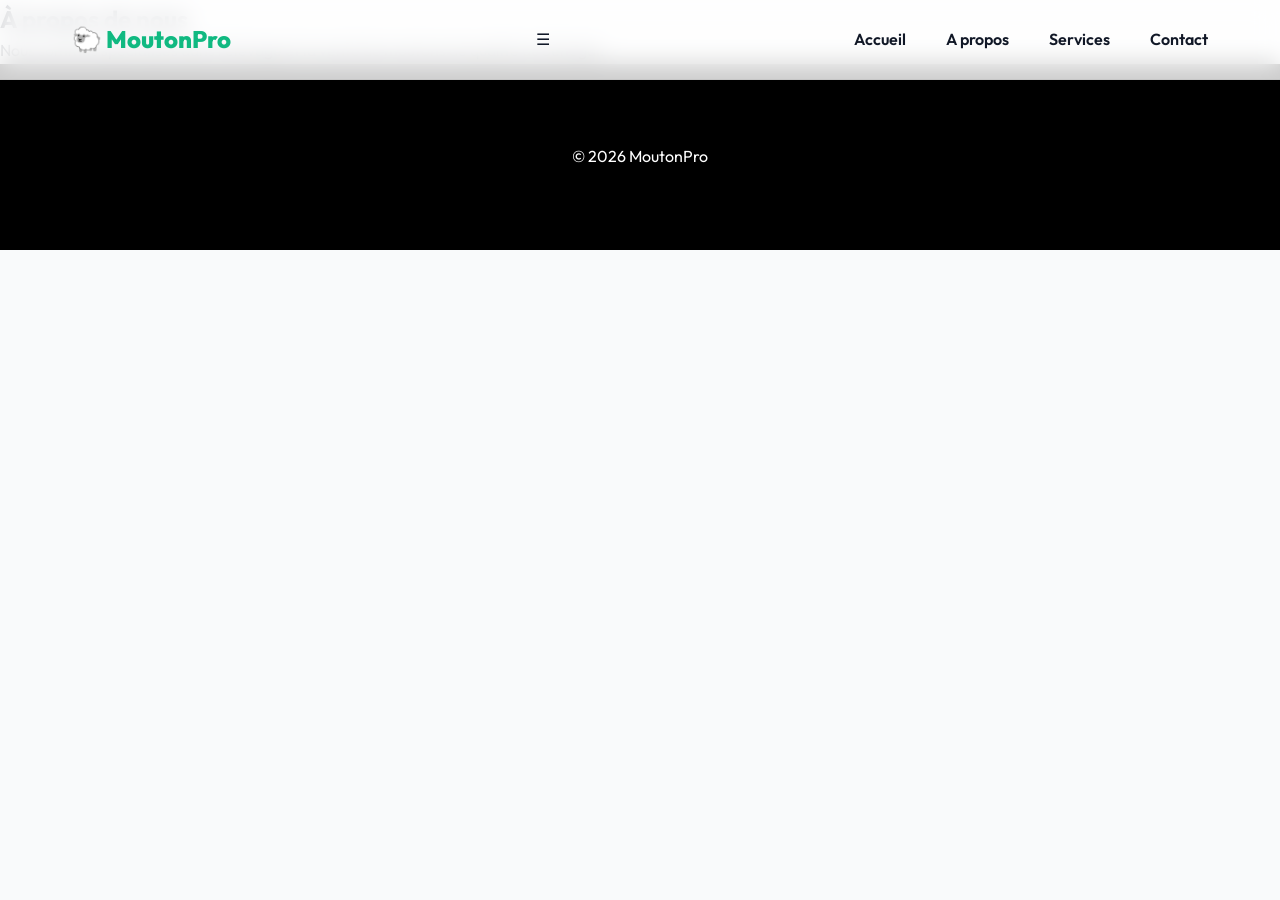
<file: about.html>
<!DOCTYPE html>
<html lang="fr">
<head>
  <meta charset="UTF-8">
  <meta name="viewport" content="width=device-width, initial-scale=1.0">
  <title>A propos</title>
  <link rel="stylesheet" href="style.css">
</head>
<body>

<header>
  <nav class="navbar">
    <div class="logo">🐑 MoutonPro</div>
    <div class="menu-toggle" id="menu-toggle">☰</div>
    <ul class="nav-links" id="nav-links">
      <li><a href="index.html">Accueil</a></li>
      <li><a href="about.html">A propos</a></li>
      <li><a href="services.html">Services</a></li>
      <li><a href="contact.html">Contact</a></li>
    </ul>
  </nav>
</header>

<section class="content">
  <h1>À propos de nous</h1>
  <p>Nous sommes spécialisés dans l'élevage et la vente de moutons de qualité au Sénégal.</p>
</section>

<footer>
  <p>© 2026 MoutonPro</p>
</footer>

<script>
document.getElementById('menu-toggle').onclick = () => {
  document.getElementById('nav-links').classList.toggle('active');
}
</script>

</body>
</html>
</file>
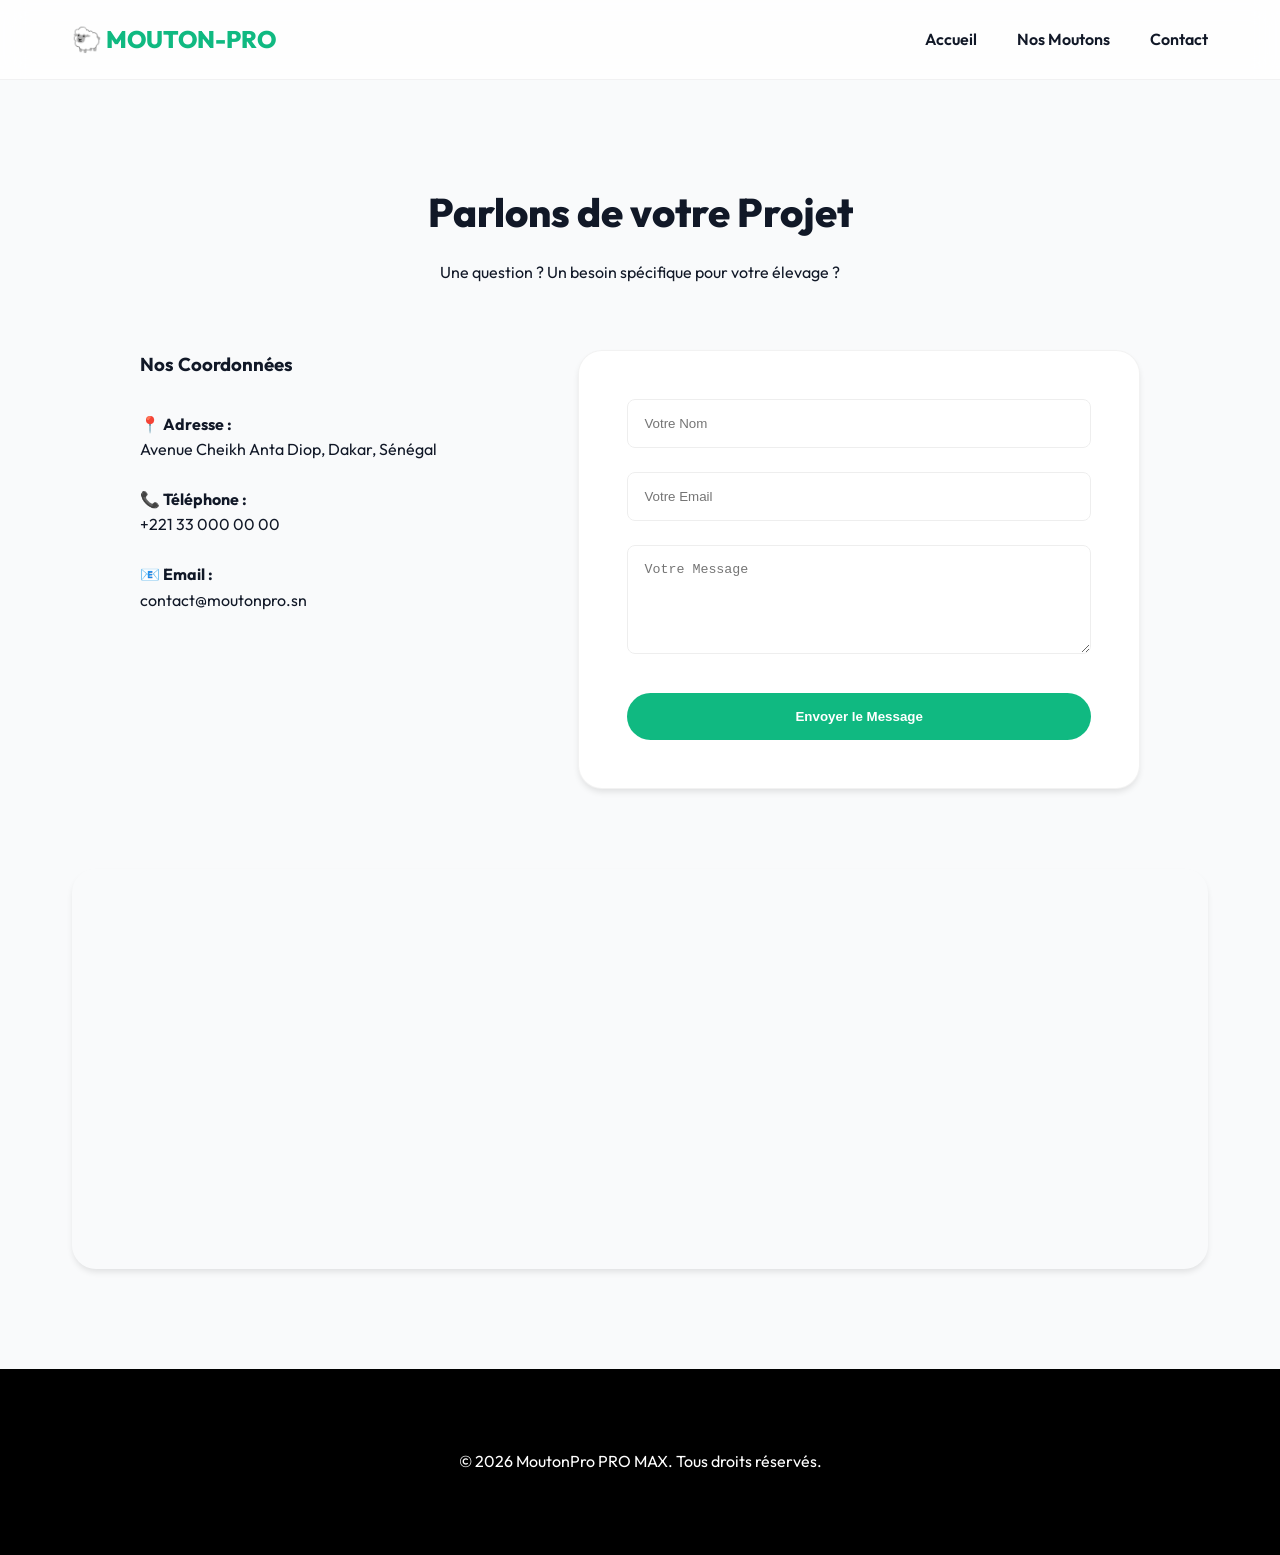
<file: contact.html>
<!DOCTYPE html>
<html lang="fr">
<head>
    <meta charset="UTF-8">
    <meta name="viewport" content="width=device-width, initial-scale=1.0">
    <title>Contactez-Nous | Mouton-Pro</title>
    <link rel="stylesheet" href="style.css">
</head>
<body>

    <header>
        <nav class="navbar">
            <div class="logo">🐑 MOUTON-PRO</div>
            <ul class="nav-links">
                <li><a href="index.html">Accueil</a></li>
                <li><a href="services.html">Nos Moutons</a></li>
                <li><a href="contact.html">Contact</a></li>
            </ul>
        </nav>
    </header>

    <section class="section-padding" style="margin-top: var(--nav-height);">
        <div class="section-title">
            <h2>Parlons de votre Projet</h2>
            <p>Une question ? Un besoin spécifique pour votre élevage ?</p>
        </div>

        <div style="display: grid; grid-template-columns: 1fr 1.5fr; gap: 4rem; max-width: 1000px; margin: 0 auto;">
            <div class="animate-fade">
                <h3 style="margin-bottom: 2rem;">Nos Coordonnées</h3>
                <div style="margin-bottom: 1.5rem;">
                    <p><strong>📍 Adresse :</strong></p>
                    <p>Avenue Cheikh Anta Diop, Dakar, Sénégal</p>
                </div>
                <div style="margin-bottom: 1.5rem;">
                    <p><strong>📞 Téléphone :</strong></p>
                    <p>+221 33 000 00 00</p>
                </div>
                <div style="margin-bottom: 1.5rem;">
                    <p><strong>📧 Email :</strong></p>
                    <p>contact@moutonpro.sn</p>
                </div>
            </div>

            <div class="card animate-fade" style="padding: 3rem; background: white; animation-delay: 0.2s;">
                <form id="contact-form">
                    <div style="margin-bottom: 1.5rem;">
                        <input type="text" placeholder="Votre Nom" style="width: 100%; padding: 1rem; border-radius: 8px; border: 1px solid #eee; outline: none;">
                    </div>
                    <div style="margin-bottom: 1.5rem;">
                        <input type="email" placeholder="Votre Email" style="width: 100%; padding: 1rem; border-radius: 8px; border: 1px solid #eee; outline: none;">
                    </div>
                    <div style="margin-bottom: 2rem;">
                        <textarea rows="5" placeholder="Votre Message" style="width: 100%; padding: 1rem; border-radius: 8px; border: 1px solid #eee; outline: none;"></textarea>
                    </div>
                    <button type="submit" class="btn-primary" style="width: 100%;">Envoyer le Message</button>
                </form>
            </div>
        </div>

        <div style="margin-top: 5rem; border-radius: 24px; overflow: hidden; height: 400px; box-shadow: var(--shadow-sm);" class="animate-fade">
            <iframe 
                src="https://www.google.com/maps/embed?pb=!1m18!1m12!1m3!1d123483.69231804!2d-17.44!3d14.71!2m3!1f0!2f0!3f0!3m2!1i1024!2i768!4f13.1!3m3!1m2!1s0x0%3A0x0!2zMTTCsDQyJzM2LjAiTiAxN8KwMjYnMjQuMCJX!5e0!3m2!1sfr!2ssn!4v1620000000000!5m2!1sfr!2ssn" 
                width="100%" 
                height="100%" 
                style="border:0;" 
                allowfullscreen="" 
                loading="lazy">
            </iframe>
        </div>
    </section>

    <footer>
        <div class="footer-content">
            <p>© 2026 MoutonPro PRO MAX. Tous droits réservés.</p>
        </div>
    </footer>

    <script src="script.js"></script>
    <script>
        document.getElementById('contact-form')?.addEventListener('submit', (e) => {
            e.preventDefault();
            alert('Message envoyé avec succès ! Nous vous recontacterons sous peu.');
            e.target.reset();
        });
    </script>
</body>
</html>
</file>
<file: style.css>
@import url('https://fonts.googleapis.com/css2?family=Outfit:wght@300;400;600;800&display=swap');

:root {
    --primary: #10B981;
    --primary-dark: #059669;
    --secondary: #F59E0B;
    --accent: #F43F5E;
    --bg-main: #F9FAFB;
    --bg-card: #ffffff;
    --text-primary: #111827;
    --text-muted: #6B7280;
    --nav-height: 80px;
    --radius-lg: 24px;
    --radius-md: 16px;
    --shadow-sm: 0 4px 6px -1px rgba(0, 0, 0, 0.1);
    --shadow-lg: 0 20px 25px -5px rgba(0, 0, 0, 0.1), 0 10px 10px -5px rgba(0, 0, 0, 0.04);
}

* {
    margin: 0;
    padding: 0;
    box-sizing: border-box;
}

body {
    font-family: 'Outfit', sans-serif;
    background-color: var(--bg-main);
    color: var(--text-primary);
    line-height: 1.6;
    overflow-x: hidden;
}

/* Animations */
@keyframes fadeIn {
    from { opacity: 0; transform: translateY(20px); }
    to { opacity: 1; transform: translateY(0); }
}

@keyframes pulse {
    0% { transform: scale(1); }
    50% { transform: scale(1.05); }
    100% { transform: scale(1); }
}

.animate-fade { animation: fadeIn 0.8s ease-out forwards; }

/* Navigation */
header {
    position: fixed;
    top: 0;
    width: 100%;
    height: var(--nav-height);
    background: rgba(255, 255, 255, 0.8);
    backdrop-filter: blur(12px);
    border-bottom: 1px solid rgba(0, 0, 0, 0.05);
    z-index: 1000;
}

.navbar {
    max-width: 1200px;
    margin: 0 auto;
    height: 100%;
    display: flex;
    justify-content: space-between;
    align-items: center;
    padding: 0 2rem;
}

.logo {
    font-size: 1.5rem;
    font-weight: 800;
    color: var(--primary);
    display: flex;
    align-items: center;
    gap: 0.5rem;
}

.nav-links {
    display: flex;
    list-style: none;
    gap: 2.5rem;
}

.nav-links a {
    text-decoration: none;
    color: var(--text-primary);
    font-weight: 600;
    transition: color 0.3s;
}

.nav-links a:hover {
    color: var(--primary);
}

/* Hero Section */
.hero {
    margin-top: var(--nav-height);
    height: 80vh;
    background: linear-gradient(rgba(0,0,0,0.5), rgba(0,0,0,0.5)), url('hero.png');
    background-size: cover;
    background-position: center;
    display: flex;
    flex-direction: column;
    justify-content: center;
    align-items: center;
    text-align: center;
    color: white;
    padding: 2rem;
}

.hero h1 {
    font-size: 4rem;
    font-weight: 800;
    margin-bottom: 1.5rem;
    max-width: 800px;
}

.hero p {
    font-size: 1.25rem;
    margin-bottom: 2.5rem;
    opacity: 0.9;
}

.btn-primary {
    background-color: var(--primary);
    color: white;
    padding: 1rem 2.5rem;
    border-radius: 50px;
    text-decoration: none;
    font-weight: 700;
    transition: 0.3s;
    border: none;
    cursor: pointer;
}

.btn-primary:hover {
    background-color: var(--primary-dark);
    transform: translateY(-3px);
    box-shadow: 0 10px 20px rgba(16, 185, 129, 0.3);
}

/* Cards Section */
.section-padding {
    padding: 100px 2rem;
    max-width: 1200px;
    margin: 0 auto;
}

.section-title {
    text-align: center;
    margin-bottom: 4rem;
}

.section-title h2 {
    font-size: 2.5rem;
    font-weight: 800;
    margin-bottom: 1rem;
}

.cards-grid {
    display: grid;
    grid-template-columns: repeat(auto-fill, minmax(350px, 1fr));
    gap: 2.5rem;
}

.card {
    background: var(--bg-card);
    border-radius: var(--radius-lg);
    overflow: hidden;
    box-shadow: var(--shadow-sm);
    transition: 0.4s cubic-bezier(0.175, 0.885, 0.32, 1.275);
    border: 1px solid rgba(0, 0, 0, 0.05);
}

.card:hover {
    transform: translateY(-15px);
    box-shadow: var(--shadow-lg);
}

.card-img {
    height: 250px;
    overflow: hidden;
    position: relative;
}

.card-img img {
    width: 100%;
    height: 100%;
    object-fit: cover;
    transition: 0.5s;
}

.card:hover .card-img img {
    transform: scale(1.1);
}

.card-badge {
    position: absolute;
    top: 1rem;
    right: 1rem;
    background: var(--secondary);
    color: white;
    padding: 0.4rem 1rem;
    border-radius: 50px;
    font-weight: 700;
    font-size: 0.8rem;
}

.card-content {
    padding: 2rem;
}

.card-content h3 {
    font-size: 1.5rem;
    margin-bottom: 0.5rem;
}

.card-price {
    font-size: 1.5rem;
    font-weight: 800;
    color: var(--primary);
    margin-bottom: 1.5rem;
}

.card-features {
    list-style: none;
    margin-bottom: 1.5rem;
    font-size: 0.9rem;
    color: var(--text-muted);
}

.card-features li {
    margin-bottom: 0.5rem;
    display: flex;
    align-items: center;
    gap: 0.5rem;
}

.btn-full {
    width: 100%;
    padding: 1rem;
    border-radius: var(--radius-md);
    background: var(--text-primary);
    color: white;
    border: none;
    font-weight: 700;
    cursor: pointer;
    transition: 0.3s;
}

.btn-full:hover {
    background: var(--primary);
}

/* Modals */
.modal {
    display: none;
    position: fixed;
    top: 0;
    left: 0;
    width: 100%;
    height: 100%;
    background: rgba(0, 0, 0, 0.4);
    backdrop-filter: blur(8px);
    z-index: 2000;
    justify-content: center;
    align-items: center;
    padding: 1rem;
}

.modal-content {
    background: white;
    width: 100%;
    max-width: 500px;
    border-radius: var(--radius-lg);
    padding: 2.5rem;
    position: relative;
    animation: fadeIn 0.4s ease-out;
}

.close-modal {
    position: absolute;
    top: 1.5rem;
    right: 1.5rem;
    cursor: pointer;
    font-size: 1.5rem;
    opacity: 0.5;
}

.payment-options {
    display: grid;
    grid-template-columns: 1fr 1fr;
    gap: 1rem;
    margin: 2rem 0;
}

.payment-btn {
    border: 2px solid #eee;
    padding: 1rem;
    border-radius: var(--radius-md);
    cursor: pointer;
    display: flex;
    flex-direction: column;
    align-items: center;
    gap: 0.5rem;
    transition: 0.3s;
}

.payment-btn img {
    height: 40px;
}

.payment-btn.active {
    border-color: var(--primary);
    background: rgba(16, 185, 129, 0.05);
}

/* Footer */
footer {
    background: #000;
    color: white;
    padding: 80px 2rem;
    text-align: center;
}

.footer-content {
    max-width: 1200px;
    margin: 0 auto;
}

.footer-logo {
    font-size: 2rem;
    font-weight: 800;
    margin-bottom: 1rem;
}

.footer-links {
    display: flex;
    justify-content: center;
    gap: 2rem;
    margin: 2.5rem 0;
    list-style: none;
}

.footer-links a {
    color: #999;
    text-decoration: none;
    transition: 0.3s;
}

.footer-links a:hover {
    color: white;
}

/* ADMIN DASHBOARD STYLES */
.admin-body {
    background: #f0f2f5;
    min-height: 100vh;
}

.admin-layout {
    display: flex;
    min-height: 100vh;
}

.admin-sidebar {
    width: 280px;
    background: #111827;
    color: white;
    padding: 2rem;
    position: fixed;
    height: 100vh;
}

.sidebar-nav {
    list-style: none;
    margin-top: 3rem;
}

.sidebar-nav li {
    margin-bottom: 1rem;
}

.sidebar-nav a {
    color: #9ca3af;
    text-decoration: none;
    padding: 0.8rem 1rem;
    display: block;
    border-radius: 12px;
    transition: 0.3s;
}

.sidebar-nav a.active, .sidebar-nav a:hover {
    background: var(--primary);
    color: white;
}

.main-content {
    margin-left: 280px;
    flex: 1;
    padding: 3rem;
}

.admin-header {
    display: flex;
    justify-content: space-between;
    align-items: center;
    margin-bottom: 3rem;
}

.stats-grid {
    display: grid;
    grid-template-columns: repeat(auto-fit, minmax(240px, 1fr));
    gap: 1.5rem;
    margin-bottom: 3rem;
}

.stat-card {
    background: white;
    padding: 2rem;
    border-radius: var(--radius-lg);
    box-shadow: var(--shadow-sm);
}

.stat-card h4 {
    color: var(--text-muted);
    font-size: 0.9rem;
    text-transform: uppercase;
    margin-bottom: 0.5rem;
}

.stat-card .value {
    font-size: 2rem;
    font-weight: 800;
    color: var(--primary);
}

.admin-table-container {
    background: white;
    border-radius: var(--radius-lg);
    box-shadow: var(--shadow-sm);
    padding: 2rem;
    overflow-x: auto;
}

.admin-table {
    width: 100%;
    border-collapse: collapse;
}

.admin-table th {
    text-align: left;
    padding: 1.2rem 1rem;
    border-bottom: 2px solid #f3f4f6;
    color: var(--text-muted);
    font-weight: 600;
}

.admin-table td {
    padding: 1.2rem 1rem;
    border-bottom: 1px solid #f3f4f6;
}

.action-btn {
    padding: 0.5rem 1rem;
    border-radius: 8px;
    border: none;
    font-weight: 600;
    cursor: pointer;
    transition: 0.3s;
    font-size: 0.85rem;
}

.btn-edit { background: #dcfce7; color: #166534; }
.btn-delete { background: #fee2e2; color: #991b1b; margin-left: 0.5rem; }

/* Login Modal */
.login-container {
    height: 100vh;
    display: flex;
    justify-content: center;
    align-items: center;
    background: linear-gradient(135deg, #10B981 0%, #111827 100%);
}

.login-card {
    background: rgba(255, 255, 255, 0.9);
    backdrop-filter: blur(20px);
    padding: 3rem;
    border-radius: var(--radius-lg);
    width: 100%;
    max-width: 400px;
    box-shadow: 0 25px 50px -12px rgba(0, 0, 0, 0.5);
}

/* Mobile */
@media (max-width: 768px) {
    .nav-links { display: none; }
    .hero h1 { font-size: 2.5rem; }
    .section-padding { padding: 60px 1.5rem; }
    .admin-sidebar { display: none; }
    .main-content { margin-left: 0; padding: 1.5rem; }
}

/* Payment Animation Overlay */
#loader-overlay {
    display: none;
    position: fixed;
    top:0; left:0; width:100%; height:100%;
    background: rgba(255,255,255,0.9);
    z-index: 3000;
    justify-content: center;
    align-items: center;
    flex-direction: column;
}

.spinner {
    width: 60px;
    height: 60px;
    border: 6px solid #eee;
    border-top: 6px solid var(--primary);
    border-radius: 50%;
    animation: spin 1s linear infinite;
}

@keyframes spin { 0% { transform: rotate(0deg); } 100% { transform: rotate(360deg); } }

/* Success UI */
.success-card {
    text-align: center;
}

.success-icon {
    font-size: 5rem;
    color: var(--primary);
    margin-bottom: 1.5rem;
}
</file>
